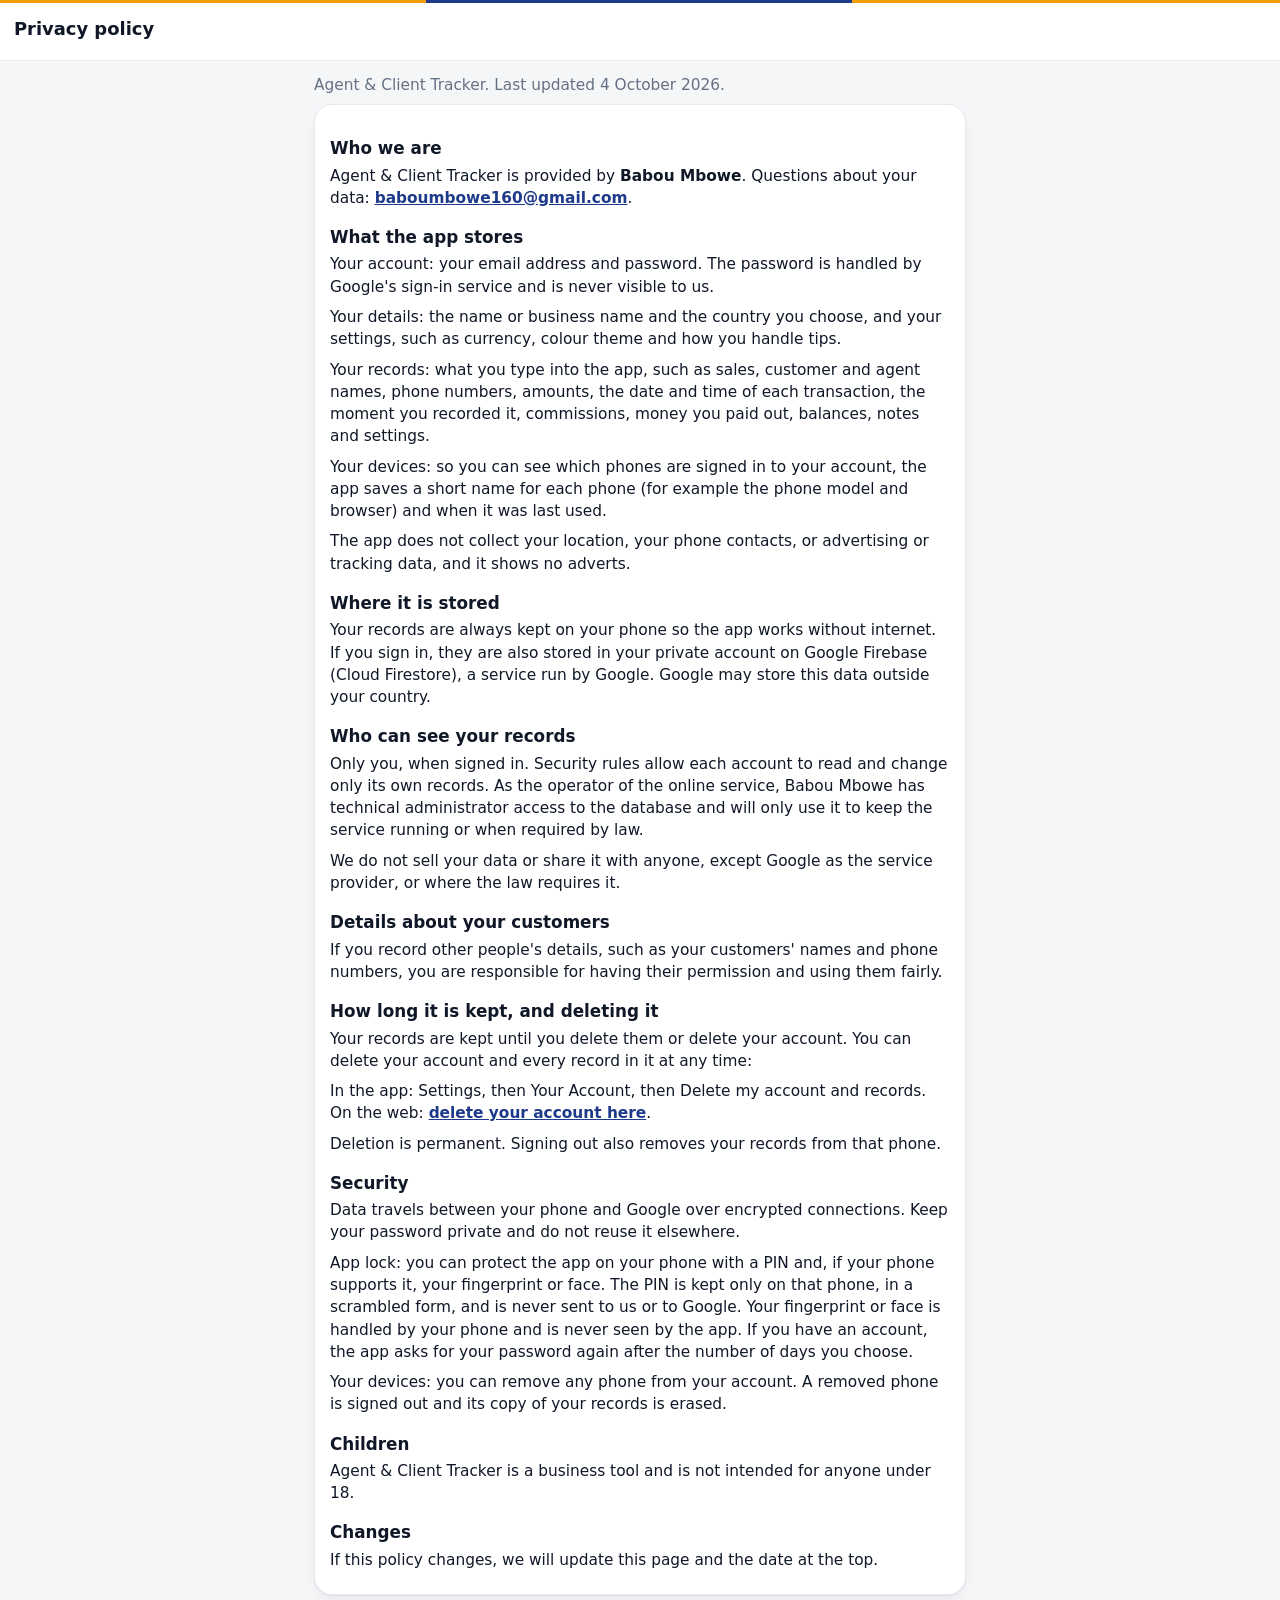
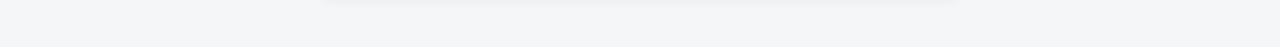
<file: privacy.html>
<!doctype html>
<html lang="en">
<head>
  <meta charset="utf-8">
  <meta name="viewport" content="width=device-width, initial-scale=1, viewport-fit=cover">
  <meta name="theme-color" content="#1E3A8A">
  <title>Privacy policy: Agent &amp; Client Tracker</title>
  <link rel="stylesheet" href="styles.css">
  <!-- A plain-language starting point, not legal advice. Have it checked if you can. -->
</head>
<body style="padding-bottom:40px">
  <header class="topbar"><h1>Privacy policy</h1></header>
  <main class="help">
    <p class="hint">Agent &amp; Client Tracker. Last updated 4 October 2026.</p>
    <div class="card">
      <h3>Who we are</h3>
      <p>Agent &amp; Client Tracker is provided by <b data-fill="owner">the app owner</b>. Questions about your data: <a data-fill="mail" href="#">contact the app owner</a>.</p>

      <h3>What the app stores</h3>
      <p>Your account: your email address and password. The password is handled by Google's sign-in service and is never visible to us.</p>
      <p>Your details: the name or business name and the country you choose, and your settings, such as currency, colour theme and how you handle tips.</p>
      <p>Your records: what you type into the app, such as sales, customer and agent names, phone numbers, amounts, the date and time of each transaction, the moment you recorded it, commissions, money you paid out, balances, notes and settings.</p>
      <p>Your devices: so you can see which phones are signed in to your account, the app saves a short name for each phone (for example the phone model and browser) and when it was last used.</p>
      <p>The app does not collect your location, your phone contacts, or advertising or tracking data, and it shows no adverts.</p>

      <h3>Where it is stored</h3>
      <p>Your records are always kept on your phone so the app works without internet. If you sign in, they are also stored in your private account on Google Firebase (Cloud Firestore), a service run by Google. Google may store this data outside your country.</p>

      <h3>Who can see your records</h3>
      <p>Only you, when signed in. Security rules allow each account to read and change only its own records. As the operator of the online service, <span data-fill="owner">the app owner</span> has technical administrator access to the database and will only use it to keep the service running or when required by law.</p>
      <p>We do not sell your data or share it with anyone, except Google as the service provider, or where the law requires it.</p>

      <h3>Details about your customers</h3>
      <p>If you record other people's details, such as your customers' names and phone numbers, you are responsible for having their permission and using them fairly.</p>

      <h3>How long it is kept, and deleting it</h3>
      <p>Your records are kept until you delete them or delete your account. You can delete your account and every record in it at any time:</p>
      <p>In the app: Settings, then Your Account, then Delete my account and records.<br>
         On the web: <a href="delete-account.html">delete your account here</a>.</p>
      <p>Deletion is permanent. Signing out also removes your records from that phone.</p>

      <h3>Security</h3>
      <p>Data travels between your phone and Google over encrypted connections. Keep your password private and do not reuse it elsewhere.</p>
      <p>App lock: you can protect the app on your phone with a PIN and, if your phone supports it, your fingerprint or face. The PIN is kept only on that phone, in a scrambled form, and is never sent to us or to Google. Your fingerprint or face is handled by your phone and is never seen by the app. If you have an account, the app asks for your password again after the number of days you choose.</p>
      <p>Your devices: you can remove any phone from your account. A removed phone is signed out and its copy of your records is erased.</p>

      <h3>Children</h3>
      <p>Agent &amp; Client Tracker is a business tool and is not intended for anyone under 18.</p>

      <h3>Changes</h3>
      <p>If this policy changes, we will update this page and the date at the top.</p>
    </div>
  </main>
  <script src="config.js"></script>
  <script>
    (function () {
      var c = window.APP_CONFIG || {};
      document.querySelectorAll('[data-fill=owner]').forEach(function (e) { if (c.hasOwner) e.textContent = c.ownerName; });
      document.querySelectorAll('[data-fill=mail]').forEach(function (e) { if (c.hasEmail) { e.textContent = c.supportEmail; e.href = 'mailto:' + c.supportEmail; } });
    })();
  </script>
</body>
</html>
</file>
<file: styles.css>
/* Agent & Client Tracker. Brand colours come from the chosen theme (themes.js). Red always means money to collect, green always money received. */
:root {
  --blue: #1E3A8A;       /* brand colour: top bar, main buttons (set by the theme) */
  --blue-soft: #E3E9FA;
  --s1: #F59E0B; --s3: #F59E0B;  /* top and bottom stripes of the top bar (set by the theme) */
  --red: #C8102E;        /* money to collect, overdue, losses */
  --red-soft: #FCE8EA;
  --green: #1F7A3A;      /* money received, credit, add actions */
  --green-soft: #E3F4E8;
  --ink: #0E1A3D;        /* text */
  --ink-soft: #33406A;
  --muted: #5A6680;
  --paper: #F4F7FB;
  --card: #FFFFFF;
  --line: #DCE3EE;
  /* names the app already uses */
  --owed: var(--red); --owed-bg: var(--red-soft);
  --credit: var(--green); --credit-bg: var(--green-soft);
  --late: #A30D1E; --late-bg: var(--red-soft);
  --neutral-bg: #E9EDF4;
  --kiosk: var(--green);
  --nav-h: 68px;
}
* { box-sizing: border-box; }
html, body { margin: 0; padding: 0; }
body {
  background: var(--paper); color: var(--ink);
  font-family: Roboto, system-ui, -apple-system, "Segoe UI", "Noto Sans", sans-serif;
  font-size: 17px; line-height: 1.45; -webkit-tap-highlight-color: transparent;
  padding-bottom: calc(var(--nav-h) + env(safe-area-inset-bottom, 0px) + 92px);
}
.num, .amount, .big { font-variant-numeric: tabular-nums; }
button, input, select, textarea { font: inherit; color: inherit; }
button { cursor: pointer; }
a { color: var(--blue); font-weight: 700; }
:focus-visible { outline: 3px solid var(--green); outline-offset: 2px; }

/* Top bar: brand colour with two thin stripes from the theme */
.topbar {
  position: sticky; top: 0; z-index: 20; display: flex; align-items: center; gap: 10px;
  min-height: 60px; padding: calc(env(safe-area-inset-top, 0px) + 10px) 14px 14px;
  background: linear-gradient(var(--s1) 0 calc(env(safe-area-inset-top, 0px) + 5px), #fff 0 calc(env(safe-area-inset-top, 0px) + 7px), var(--blue) 0);
  color: #fff;
}
.topbar::after { content: ""; position: absolute; left: 0; right: 0; bottom: 0; height: 7px;
  background: linear-gradient(#fff 0 2px, var(--s3) 2px 7px); }
.topbar h1 { font-size: 1.2rem; font-weight: 700; margin: 0; flex: 1; }
.topbar .back { background: none; border: 0; color: #fff; font-size: 1.9rem; line-height: 1; padding: 2px 12px 6px 2px; }

main { max-width: 680px; margin: 0 auto; padding: 14px 14px 0; }

/* Bottom navigation: larger icons and labels */
.nav {
  position: fixed; left: 0; right: 0; bottom: 0; z-index: 30; display: grid; grid-template-columns: repeat(5, 1fr);
  height: calc(var(--nav-h) + env(safe-area-inset-bottom, 0px)); padding-bottom: env(safe-area-inset-bottom, 0px);
  background: var(--card); border-top: 1px solid var(--line);
}
.nav button { background: none; border: 0; display: flex; flex-direction: column; align-items: center; justify-content: center;
  gap: 3px; font-size: 0.8rem; color: var(--muted); padding: 6px 2px; }
.nav button svg { width: 26px; height: 26px; }
.nav button.on { color: var(--blue); font-weight: 700; }
.nav button.on svg { background: var(--blue-soft); border-radius: 14px; padding: 2px 14px; width: 54px; box-sizing: content-box; height: 24px; }

.fab {
  position: fixed; right: 16px; z-index: 31; bottom: calc(var(--nav-h) + env(safe-area-inset-bottom, 0px) + 16px);
  min-height: 58px; padding: 0 24px 0 18px; border-radius: 29px; border: 0; background: var(--green); color: #fff;
  font-weight: 800; font-size: 1.05rem; display: flex; align-items: center; gap: 8px;
  box-shadow: 0 6px 16px rgba(14, 26, 61, 0.28);
}
.fab span.plus { font-size: 1.8rem; line-height: 1; margin-top: -3px; }

/* Home */
.today-strip { display: flex; justify-content: space-between; align-items: baseline; gap: 10px;
  background: var(--blue); color: #fff; border-radius: 18px; padding: 16px 18px; margin-bottom: 14px; }
.today-strip .big { font-size: 1.9rem; font-weight: 800; }
.today-strip .label { font-size: 0.85rem; opacity: 0.9; }
.quick { display: grid; grid-template-columns: 1fr 1fr; gap: 10px; margin-bottom: 16px; }
.qa { display: flex; align-items: center; gap: 12px; min-height: 76px; padding: 12px 14px; border-radius: 16px;
  border: 2px solid transparent; background: var(--card); text-align: left; font-weight: 800; font-size: 1rem; color: var(--ink); }
.qa .ic { flex: 0 0 44px; height: 44px; border-radius: 12px; display: flex; align-items: center; justify-content: center; }
.qa .ic svg { width: 26px; height: 26px; }
.qa.green .ic { background: var(--green); color: #fff; }
.qa.green { border-color: var(--green-soft); }
.qa.blue .ic { background: var(--blue); color: #fff; }
.qa.blue { border-color: var(--blue-soft); }
.qa.red .ic { background: var(--red); color: #fff; }
.qa.red { border-color: var(--red-soft); }

.figures { display: grid; grid-template-columns: 1fr 1fr; gap: 10px; margin-bottom: 6px; }
.figure { background: var(--card); border: 1px solid var(--line); border-radius: 14px; padding: 13px 14px; }
.figure .label { font-size: 0.85rem; color: var(--muted); }
.figure .big { font-size: 1.55rem; font-weight: 800; margin-top: 2px; word-break: break-word; }
.figure.wide { grid-column: 1 / -1; }
.figure .sub { font-size: 0.8rem; color: var(--muted); }
.c-owed { color: var(--red); }
.c-credit { color: var(--green); }
.c-late { color: var(--late); }
.c-muted { color: var(--muted); }

.card { background: var(--card); border: 1px solid var(--line); border-radius: 14px; padding: 15px; margin-bottom: 12px; }
.section-title { font-size: 1.05rem; font-weight: 800; margin: 20px 2px 8px; }
.hint { color: var(--muted); font-size: 0.9rem; margin: 4px 2px 10px; }
.empty { text-align: center; color: var(--muted); padding: 34px 16px; }
.empty strong { display: block; color: var(--ink); font-size: 1.1rem; margin-bottom: 6px; }
.banner { display: flex; gap: 10px; align-items: center; justify-content: space-between; background: var(--red-soft);
  border: 1px solid #F3B8BF; border-radius: 14px; padding: 11px 13px; margin-bottom: 12px; font-size: 0.92rem; }

/* Lists */
.search { width: 100%; padding: 14px 16px; border: 1px solid var(--line); border-radius: 14px; background: var(--card); margin-bottom: 10px; font-size: 1rem; }
.chips { display: flex; gap: 8px; overflow-x: auto; padding-bottom: 6px; margin-bottom: 6px; scrollbar-width: none; }
.chips button { white-space: nowrap; border: 1px solid var(--line); background: var(--card); border-radius: 20px; padding: 9px 15px; font-size: 0.92rem; color: var(--ink-soft); }
.chips button.on { background: var(--blue); color: #fff; border-color: var(--blue); }
.month-head { position: sticky; top: 74px; z-index: 5; background: var(--paper); display: flex; justify-content: space-between; align-items: baseline;
  padding: 12px 2px 6px; border-bottom: 3px solid var(--blue); margin-bottom: 6px; }
.month-head h2 { font-size: 1.1rem; margin: 0; }
.month-head .meta { font-size: 0.82rem; color: var(--muted); }
.day-head { display: flex; justify-content: space-between; align-items: baseline; font-size: 0.9rem; color: var(--ink-soft); font-weight: 700; padding: 12px 2px 6px; }
.day-head .meta { font-weight: 500; color: var(--muted); }
.row { display: block; width: 100%; text-align: left; background: var(--card); border: 1px solid var(--line); border-radius: 12px; padding: 13px 14px; margin-bottom: 8px; }
.row .top { display: flex; justify-content: space-between; align-items: flex-start; gap: 10px; }
.row .name { font-weight: 800; font-size: 1.02rem; }
.row .detail { font-size: 0.86rem; color: var(--muted); margin-top: 1px; }
.row .bottom { display: flex; justify-content: space-between; align-items: baseline; gap: 10px; margin-top: 7px; font-size: 0.9rem; }
.row .amount { font-weight: 800; font-size: 1.08rem; white-space: nowrap; }
.pill { display: inline-block; font-size: 0.78rem; font-weight: 700; padding: 3px 10px; border-radius: 12px; white-space: nowrap; }
.p-paid { background: var(--neutral-bg); color: var(--ink-soft); }
.p-overpaid { background: var(--green-soft); color: var(--green); }
.p-outstanding { background: var(--red-soft); color: var(--red); }
.p-overdue { background: var(--red); color: #fff; }
.p-bad { background: #3B1016; color: #fff; }
.p-regular { background: var(--green-soft); color: var(--green); }
.p-irregular { background: var(--neutral-bg); color: var(--ink-soft); }
.p-inactive { background: #EEF0F4; color: var(--muted); }
.p-master { background: var(--blue-soft); color: var(--blue); }
.more-btn { width: 100%; padding: 14px; border: 1px dashed var(--line); background: none; border-radius: 12px; color: var(--ink-soft); margin: 6px 0 12px; }

/* Detail pages */
.detail-hero { background: var(--card); border: 1px solid var(--line); border-radius: 16px; padding: 18px; margin-bottom: 12px; }
.detail-hero .who { font-size: 1.3rem; font-weight: 800; }
.detail-hero .sub { color: var(--muted); font-size: 0.92rem; }
.detail-hero .big { font-size: 2.2rem; font-weight: 800; margin: 10px 0 0; }
.stats { display: grid; grid-template-columns: 1fr 1fr; gap: 9px 14px; margin-top: 12px; font-size: 0.92rem; }
.stats div span { display: block; color: var(--muted); font-size: 0.8rem; }
.stats div b { font-variant-numeric: tabular-nums; }
.actions { display: flex; gap: 8px; flex-wrap: wrap; margin: 12px 0; }

/* Buttons: at least 48px tall */
.btn { min-height: 48px; border: 1px solid var(--line); background: var(--card); color: var(--ink); border-radius: 12px; padding: 11px 17px; font-weight: 800; font-size: 0.98rem; }
.btn.primary { background: var(--blue); color: #fff; border-color: var(--blue); }
.btn.kiosk { background: var(--green); border-color: var(--green); color: #fff; }
.btn.danger { color: var(--red); border-color: #F0B7BD; }
.btn.block { width: 100%; }
.btn:disabled { opacity: 0.5; }

/* More: a grid of tiles */
.tiles { display: grid; grid-template-columns: 1fr 1fr; gap: 10px; margin-bottom: 14px; }
.tile { display: flex; flex-direction: column; align-items: flex-start; gap: 8px; min-height: 118px; padding: 14px; text-align: left;
  background: var(--card); border: 1px solid var(--line); border-radius: 16px; }
.tile .ic { width: 44px; height: 44px; border-radius: 12px; display: flex; align-items: center; justify-content: center; }
.tile .ic svg { width: 25px; height: 25px; }
.tile.blue .ic { background: var(--blue-soft); color: var(--blue); }
.tile.green .ic { background: var(--green-soft); color: var(--green); }
.tile.red .ic { background: var(--red-soft); color: var(--red); }
.tile b { font-size: 1rem; line-height: 1.25; }
.tile small { color: var(--muted); font-size: 0.8rem; line-height: 1.3; }
.menu { background: var(--card); border: 1px solid var(--line); border-radius: 14px; overflow: hidden; margin-bottom: 12px; }
.menu button { display: block; width: 100%; text-align: left; border: 0; border-bottom: 1px solid var(--line); background: none; padding: 14px 15px; }
.menu button:last-child { border-bottom: 0; }
.menu b { display: block; }
.menu small { color: var(--muted); font-size: 0.85rem; }

.seg { display: flex; background: var(--neutral-bg); border-radius: 13px; padding: 4px; margin-bottom: 12px; gap: 4px; }
.seg button { flex: 1; min-height: 44px; border: 0; background: none; padding: 8px 6px; border-radius: 10px; font-weight: 800; font-size: 0.92rem; color: var(--ink-soft); }
.seg button.on { background: var(--card); color: var(--blue); box-shadow: 0 1px 3px rgba(14, 26, 61, 0.2); }

/* Sheet (form) */
.sheet-back { position: fixed; inset: 0; background: rgba(10, 18, 50, 0.5); z-index: 50; }
.sheet { position: fixed; left: 0; right: 0; bottom: 0; top: 5vh; z-index: 51; background: var(--paper); border-radius: 20px 20px 0 0;
  display: flex; flex-direction: column; max-width: 680px; margin: 0 auto; animation: up 0.18s ease-out; }
@media (prefers-reduced-motion: reduce) { .sheet { animation: none; } }
@keyframes up { from { transform: translateY(30px); } to { transform: none; } }
.sheet header { display: flex; align-items: center; gap: 8px; padding: 16px 16px 12px; border-bottom: 1px solid var(--line); }
.sheet header h2 { margin: 0; font-size: 1.2rem; flex: 1; }
.sheet header button { border: 0; background: none; font-size: 1rem; color: var(--ink-soft); padding: 8px 6px; font-weight: 700; }
.sheet .body { overflow-y: auto; padding: 14px 16px 22px; flex: 1; -webkit-overflow-scrolling: touch; }
.sheet footer { display: flex; gap: 8px; padding: 10px 16px calc(10px + env(safe-area-inset-bottom, 0px)); border-top: 1px solid var(--line); background: var(--card); }
.sheet footer .btn { flex: 1; min-height: 52px; }

.field { margin-bottom: 13px; }
.field label { display: block; font-size: 0.88rem; font-weight: 700; color: var(--ink-soft); margin-bottom: 5px; }
.field input, .field select, .field textarea { width: 100%; min-height: 50px; padding: 12px 13px; border: 1px solid #C9D2E2; border-radius: 12px; background: var(--card); font-size: 1.05rem; }
.field textarea { min-height: 84px; resize: vertical; }
.field .note { font-size: 0.84rem; color: var(--muted); margin-top: 4px; }
.field.hide { display: none; }
.check { display: flex !important; align-items: center; gap: 12px; min-height: 52px; padding: 10px 14px; background: var(--green-soft);
  border-radius: 12px; font-size: 1rem !important; color: var(--ink) !important; }
.check input { width: 24px; height: 24px; min-height: 0; accent-color: var(--green); }
.two { display: grid; grid-template-columns: 1fr 1fr; gap: 10px; }
.more-fields { border: 1px solid var(--line); border-radius: 14px; background: var(--card); margin: 4px 0 14px; }
.more-fields summary { list-style: none; cursor: pointer; padding: 14px 15px; font-weight: 800; color: var(--blue); display: flex; justify-content: space-between; }
.more-fields summary::-webkit-details-marker { display: none; }
.more-fields summary::after { content: "+"; font-size: 1.3rem; line-height: 1; }
.more-fields[open] summary::after { content: "−"; }
.more-fields[open] summary { border-bottom: 1px solid var(--line); }
.more-fields .inner { padding: 14px 15px 2px; }
.form-error { background: var(--red-soft); color: var(--late); border-radius: 12px; padding: 10px 13px; margin-bottom: 10px; font-size: 0.94rem; }
.form-info { background: var(--blue-soft); border-radius: 12px; padding: 10px 13px; margin-bottom: 12px; font-size: 0.92rem; }
.calc-box { background: var(--neutral-bg); border-radius: 12px; padding: 11px 13px; font-size: 0.94rem; margin-bottom: 12px; }
.calc-box div { display: flex; justify-content: space-between; padding: 2px 0; }
.calc-box b { font-variant-numeric: tabular-nums; }
.field textarea.message { width: 100%; min-height: 360px; padding: 13px; border: 1px solid var(--line); border-radius: 14px; background: var(--card); font-size: 1rem; line-height: 1.5; }

/* Charts */
.chart { background: var(--card); border: 1px solid var(--line); border-radius: 14px; padding: 15px; margin-bottom: 12px; }
.chart h3 { font-size: 1rem; margin: 0 0 2px; }
.chart .legend { display: flex; gap: 14px; font-size: 0.82rem; color: var(--muted); margin: 4px 0 10px; }
.chart .legend i { display: inline-block; width: 10px; height: 10px; border-radius: 2px; margin-right: 5px; vertical-align: -1px; }
.cols { display: flex; align-items: flex-end; gap: 6px; height: 150px; border-bottom: 1px solid var(--line); padding: 0 2px; }
.cols .grp { flex: 1; display: flex; align-items: flex-end; justify-content: center; gap: 3px; height: 100%; }
.cols .bar { width: 42%; max-width: 22px; border-radius: 4px 4px 0 0; min-height: 2px; }
.col-labels { display: flex; gap: 6px; padding: 4px 2px 0; }
.col-labels span { flex: 1; text-align: center; font-size: 0.76rem; color: var(--muted); }
.hbar { display: grid; grid-template-columns: 9.5em 1fr auto; gap: 8px; align-items: center; font-size: 0.88rem; margin: 7px 0; }
.hbar .track { background: var(--neutral-bg); border-radius: 5px; height: 14px; overflow: hidden; }
.hbar .fill { height: 100%; border-radius: 5px; }
.hbar .val { font-weight: 800; font-variant-numeric: tabular-nums; white-space: nowrap; }
.hbar .lab { white-space: nowrap; overflow: hidden; text-overflow: ellipsis; }

.toast { position: fixed; left: 50%; transform: translateX(-50%); bottom: calc(var(--nav-h) + 92px); z-index: 60;
  background: var(--ink); color: #fff; padding: 11px 19px; border-radius: 22px; font-size: 0.95rem; max-width: 90vw; }
.kv { display: flex; justify-content: space-between; gap: 10px; padding: 8px 0; border-bottom: 1px solid var(--line); font-size: 0.94rem; }
.kv:last-child { border-bottom: 0; }
.kv b { font-variant-numeric: tabular-nums; text-align: right; }
.help h3 { font-size: 1.05rem; margin: 16px 0 4px; }
.help p { margin: 0 0 8px; font-size: 0.96rem; }
.bracket-row { display: grid; grid-template-columns: 1fr 1fr 1fr auto; gap: 6px; margin-bottom: 6px; }
.bracket-row input { width: 100%; min-height: 48px; padding: 9px; border: 1px solid var(--line); border-radius: 10px; }

.sync-badge { border: 0; border-radius: 14px; padding: 5px 11px; font-size: 0.78rem; font-weight: 800; white-space: nowrap; background: rgba(255,255,255,0.18); color: #fff; }
.sync-badge.t-credit { background: #E6F1E2; color: var(--green); }
.sync-badge.t-owed { background: #FFFFFF; color: var(--red); }
.sync-badge.t-late { background: var(--red); color: #fff; }

/* Welcome and sign-in screen */
.gate { max-width: 480px; margin: 0 auto; padding: calc(env(safe-area-inset-top, 0px) + 28px) 16px 40px; }
.gate-brand { text-align: center; margin-bottom: 18px; }
.gate-brand img { border-radius: 22px; }
.gate-brand h1 { font-size: 1.6rem; margin: 12px 0 6px; }
.gate-brand p { color: var(--muted); margin: 0; font-size: 0.98rem; }
.flagline { height: 12px; border-radius: 6px; margin: 14px auto 0; max-width: 140px;
  background: linear-gradient(var(--red) 0 3px, #fff 3px 4px, var(--blue) 4px 8px, #fff 8px 9px, var(--green) 9px 12px); }

/* Date must be chosen: Today, Yesterday or Other date */
.datechips { display: grid; grid-template-columns: repeat(3, 1fr); gap: 8px; }
.dchip { min-height: 60px; border: 2px solid var(--line); background: var(--card); border-radius: 12px; display: flex; flex-direction: column;
  align-items: flex-start; justify-content: center; padding: 8px 10px; text-align: left; }
.dchip b { font-size: 0.95rem; }
.dchip small { color: var(--muted); font-size: 0.78rem; }
.dchip.on { border-color: var(--blue); background: var(--blue-soft); }
.dchip.on b { color: var(--blue); }
.datefield input[type=date] { margin-top: 8px; }
.datefield input.hide-date { display: none; }
.datenote { color: var(--red); font-weight: 700; }

/* Phone network shown under phone boxes */
.netline { display: flex; flex-wrap: wrap; gap: 6px; align-items: center; margin-top: 7px; }
.netline:empty { display: none; }
.netpill { background: var(--blue); color: #fff; border-radius: 10px; padding: 3px 10px; font-size: 0.82rem; font-weight: 800; }
.netq { color: var(--muted); font-size: 0.8rem; margin-left: 2px; }
.netbtn { border: 1px solid var(--line); background: var(--card); border-radius: 10px; padding: 4px 10px; font-size: 0.8rem; color: var(--ink-soft); min-height: 32px; }

/* Several sales at once */
.batch-row { background: var(--card); border: 1px solid var(--line); border-radius: 14px; padding: 12px 13px 14px; margin-bottom: 12px; }
.batch-head { display: flex; justify-content: space-between; align-items: center; margin-bottom: 8px; }
.linkbtn { border: 0; background: none; color: var(--red); font-weight: 700; padding: 6px; min-height: 40px; }
#batch-top { background: var(--blue-soft); border-radius: 14px; padding: 12px 12px 2px; margin-bottom: 14px; }

/* Risk */
.risk-card { border-left: 5px solid var(--red); }
.alert { display: flex; gap: 10px; align-items: flex-start; padding: 9px 0; border-bottom: 1px solid var(--line); font-size: 0.95rem; }
.alert:last-of-type { border-bottom: 0; }
.alert i { flex: 0 0 10px; height: 10px; border-radius: 5px; margin-top: 7px; background: var(--red); }
.alert.medium i { background: #D98E04; }
.reasons { margin: 8px 0 0; padding-left: 20px; color: var(--ink-soft); font-size: 0.9rem; }
.reasons li { margin-bottom: 3px; }

/* ===== Version 9 ===== */
.hide { display: none !important; }
.topbar .eye { background: rgba(255,255,255,0.16); border: 0; color: #fff; width: 38px; height: 38px; border-radius: 19px; display: flex; align-items: center; justify-content: center; padding: 0; }
.topbar .eye svg { width: 21px; height: 21px; }
.hide-amounts .figure .big, .hide-amounts .hero .big, .hide-amounts .row .amount, .hide-amounts .row .bottom span, .hide-amounts .kv b, .hide-amounts .calc-box b,
.hide-amounts .hbar .val, .hide-amounts .detail-hero .big, .hide-amounts .month-head .meta, .hide-amounts .day-head .meta, .hide-amounts .figure .sub { filter: blur(9px); user-select: none; }

/* Home */
.hero { background: radial-gradient(120% 150% at 100% 0%, rgba(255,255,255,0.2), transparent 55%), var(--blue); color: #fff; border-radius: 20px; padding: 18px 18px 16px; margin-bottom: 14px; box-shadow: 0 6px 16px rgba(14,26,61,0.16); }
.hero .hello { font-size: 1.1rem; }
.hero .hello b { font-size: 1.3rem; }
.hero .hdate { font-size: 0.86rem; opacity: 0.85; margin: 2px 0 14px; }
.hero-nums { display: grid; grid-template-columns: 1fr auto; gap: 12px; align-items: end; }
.hero-nums .label { font-size: 0.82rem; opacity: 0.9; }
.hero-nums .big { font-size: 2rem; font-weight: 800; line-height: 1.15; }
.quick { grid-template-columns: 1fr 1fr; }
.banner.stack { display: block; }

/* Settings */
.profile-card { display: flex; align-items: center; gap: 14px; background: var(--card); border: 1px solid var(--line); border-radius: 18px; padding: 14px; margin-bottom: 6px; }
.avatar { flex: 0 0 52px; height: 52px; border-radius: 26px; background: var(--blue); color: #fff; font-size: 1.5rem; font-weight: 800; display: flex; align-items: center; justify-content: center; }
.pc-tx { flex: 1; min-width: 0; }
.pc-tx b { display: block; font-size: 1.1rem; overflow-wrap: anywhere; }
.pc-tx small { color: var(--muted); font-size: 0.84rem; overflow-wrap: anywhere; }
.slist { background: var(--card); border: 1px solid var(--line); border-radius: 16px; overflow: hidden; }
.srow { display: flex; align-items: center; gap: 12px; width: 100%; text-align: left; background: none; border: 0; border-bottom: 1px solid var(--line); padding: 13px 14px; min-height: 64px; }
.srow:last-child { border-bottom: 0; }
.srow .ic { flex: 0 0 42px; height: 42px; border-radius: 12px; display: flex; align-items: center; justify-content: center; }
.srow .ic svg { width: 23px; height: 23px; }
.srow .ic.blue { background: var(--blue-soft); color: var(--blue); }
.srow .ic.green { background: var(--green-soft); color: var(--green); }
.srow .ic.red { background: var(--red-soft); color: var(--red); }
.srow .tx { flex: 1; min-width: 0; }
.srow .tx b { display: block; font-size: 1rem; }
.srow .tx small { color: var(--muted); font-size: 0.82rem; line-height: 1.3; display: block; }
.chev { color: var(--muted); font-size: 1.6rem; line-height: 1; }
.themes { display: grid; grid-template-columns: repeat(2, 1fr); gap: 10px; margin-bottom: 8px; }
.theme { display: flex; align-items: center; gap: 10px; background: var(--card); border: 2px solid var(--line); border-radius: 14px; padding: 10px; min-height: 56px; text-align: left; }
.theme.on { border-color: var(--blue); background: var(--blue-soft); }
.theme .sw { flex: 0 0 34px; height: 34px; border-radius: 9px; border: 1px solid rgba(0,0,0,0.12); }
.opt { display: flex; gap: 12px; align-items: flex-start; width: 100%; text-align: left; background: var(--card); border: 2px solid var(--line); border-radius: 14px; padding: 13px; margin-bottom: 8px; }
.opt.on { border-color: var(--blue); background: var(--blue-soft); }
.opt .radio { flex: 0 0 22px; height: 22px; border: 2px solid var(--muted); border-radius: 11px; margin-top: 2px; }
.opt.on .radio { border-color: var(--blue); background: radial-gradient(var(--blue) 0 45%, transparent 50%); }
.opt .tx b { display: block; }
.opt .tx small { color: var(--ink-soft); font-size: 0.86rem; line-height: 1.35; display: block; margin-top: 2px; }

/* Welcome, sign-in and lock screens: bright and friendly */
.gate.bright { background: radial-gradient(90% 40% at 50% 0%, var(--blue-soft), transparent 70%); min-height: 100vh; }
.gate-brand img { box-shadow: 0 8px 22px rgba(14,26,61,0.18); }
.feat { list-style: none; margin: 0 0 16px; padding: 0; display: grid; gap: 8px; }
.feat li { display: flex; align-items: center; gap: 12px; background: var(--card); border: 1px solid var(--line); border-radius: 14px; padding: 10px 12px; font-size: 0.95rem; }
.feat .ic { flex: 0 0 36px; height: 36px; border-radius: 10px; background: var(--blue-soft); color: var(--blue); display: flex; align-items: center; justify-content: center; }
.feat .ic svg { width: 21px; height: 21px; }
.bigic { display: inline-flex; width: 76px; height: 76px; border-radius: 38px; background: var(--blue-soft); color: var(--blue); align-items: center; justify-content: center; }
.bigic svg { width: 40px; height: 40px; }
.lockscreen { text-align: center; }
.pin-dots { display: flex; justify-content: center; gap: 14px; margin: 6px 0 20px; }
.pin-dots i { width: 16px; height: 16px; border-radius: 8px; border: 2px solid var(--blue); }
.pin-dots i.on { background: var(--blue); }
.pad { display: grid; grid-template-columns: repeat(3, 76px); gap: 14px; justify-content: center; margin: 0 auto 14px; }
.pk { height: 76px; border-radius: 38px; border: 0; background: var(--card); box-shadow: 0 1px 4px rgba(14,26,61,0.2); font-size: 1.7rem; font-weight: 700; color: var(--ink); display: flex; align-items: center; justify-content: center; }
.pk:active { background: var(--blue-soft); }
.pk svg { width: 30px; height: 30px; color: var(--blue); }
#privacy-cover { position: fixed; inset: 0; z-index: 9999; background: var(--blue); color: #fff; display: flex; align-items: center; justify-content: center; text-align: center; font-weight: 700; }
#privacy-cover img { border-radius: 18px; margin-bottom: 10px; }

/* Forms: phone number, payment status, "other" box */
.telrow { display: grid; grid-template-columns: 42% 1fr; gap: 8px; }
.ccsel { min-width: 0; text-overflow: ellipsis; }
.field select.ccsel, .batch-row select.ccsel { min-height: 50px; padding: 12px 8px; border: 1px solid #C9D2E2; border-radius: 12px; background: var(--card); font-size: 0.95rem; width: 100%; }
.neterr { color: var(--red); font-size: 0.84rem; font-weight: 700; line-height: 1.3; }
.netpill.alt { background: var(--ink-soft); }
.otherbox { margin-top: 8px; width: 100%; min-height: 50px; padding: 12px 13px; border: 2px solid var(--blue); border-radius: 12px; background: var(--card); }
.paychips { display: grid; grid-template-columns: repeat(3, 1fr); gap: 8px; }
.pchip { min-height: 66px; border: 2px solid var(--line); background: var(--card); border-radius: 12px; display: flex; flex-direction: column; align-items: flex-start; justify-content: center; padding: 8px 10px; text-align: left; }
.pchip b { font-size: 0.92rem; }
.pchip small { color: var(--muted); font-size: 0.76rem; }
.pchip.full.on { border-color: var(--green); background: var(--green-soft); }
.pchip.part.on { border-color: #B7791F; background: #FFF4DB; }
.pchip.credit.on { border-color: var(--red); background: var(--red-soft); }
.batch-row .field input, .batch-row .field select { width: 100%; min-height: 50px; padding: 12px 13px; border: 1px solid #C9D2E2; border-radius: 12px; background: var(--card); font-size: 1.05rem; }
.batch-row .telrow select { font-size: 0.95rem; padding: 12px 8px; }
.alert-new { border-left: 5px solid var(--red); }

/* Language picker on the welcome screens */
.langpick { display: flex; justify-content: flex-end; align-items: center; gap: 6px; margin-bottom: 4px; }
.langpick select { border: 1px solid var(--line); background: var(--card); border-radius: 18px; padding: 7px 12px; font-size: 0.9rem; min-height: 38px; }

/* Long words in any language: columns may shrink, words may wrap, nothing spills off the screen */
.quick, .figures, .tiles, .two, .themes { grid-template-columns: repeat(2, minmax(0, 1fr)); }
.paychips, .datechips { grid-template-columns: repeat(3, minmax(0, 1fr)); }
.qa span, .tile b, .tile small, .figure .label, .figure .big, .figure .sub, .pchip b, .pchip small, .dchip b, .dchip small, .srow .tx b, .srow .tx small, .row .name, .row .detail { overflow-wrap: anywhere; hyphens: auto; }
.qa { min-width: 0; }
.qa span, .tile b, .pchip b, .dchip b, .srow .tx b, .figure .label { overflow-wrap: break-word; hyphens: manual; }
@media (max-width: 420px) {
  .qa { flex-direction: column; align-items: flex-start; gap: 8px; min-height: 96px; padding: 12px; }
  .qa .ic { flex: 0 0 auto; width: 40px; height: 40px; }
}

/* ===== Version 11: calm design. White surfaces, one accent colour, red and green only for money. ===== */
:root { --paper: #F5F6F8; --card: #FFFFFF; --ink: #101828; --ink-soft: #344054; --muted: #667085; --line: #EAECF0;
  --red: #D92D20; --red-soft: #FEF3F2; --green: #067647; --green-soft: #ECFDF3; --late: #B42318; --neutral-bg: #F2F4F7; --shadow: 0 1px 2px rgba(16, 24, 40, 0.06), 0 1px 3px rgba(16, 24, 40, 0.04); }
body { background: var(--paper); }
.topbar { background: #FFFFFF !important; color: var(--ink); box-shadow: 0 1px 0 var(--line); padding-top: calc(env(safe-area-inset-top, 0px) + 12px); }
.topbar::after { display: none; }
.topbar::before { content: ""; position: absolute; left: 0; right: 0; top: 0; height: 3px; background: linear-gradient(90deg, var(--s1) 0 33.3%, var(--blue) 33.3% 66.6%, var(--s3) 66.6%); }
[data-theme=classic] .topbar::before { display: none; }
.topbar h1 { color: var(--ink); font-size: 1.12rem; font-weight: 800; }
.topbar .back { color: var(--ink); }
.topbar .eye { background: var(--paper); color: var(--ink-soft); }
.sync-badge { background: var(--neutral-bg); color: var(--ink-soft); }
.sync-badge.t-credit { background: var(--green-soft); color: var(--green); }
.sync-badge.t-owed { background: var(--red-soft); color: var(--red); }
.sync-badge.t-late { background: var(--red); color: #fff; }
.card, .figure, .row, .tile, .detail-hero, .chart, .menu, .slist, .profile-card, .opt, .theme, .batch-row, .more-fields { border: 1px solid var(--line); box-shadow: var(--shadow); }
.btn.kiosk, .fab { background: var(--blue); border-color: var(--blue); }
.tile .ic, .tile.green .ic, .tile.red .ic, .tile.blue .ic, .srow .ic.blue, .srow .ic.green, .srow .ic.red { background: var(--blue-soft); color: var(--blue); }
.nav { box-shadow: 0 -1px 0 var(--line); border-top: 0; }
.banner { background: #FFFAEB; border: 1px solid #FEDF89; }
.section-title { color: var(--ink); }
.hint { color: var(--muted); }
.month-head { border-bottom-color: var(--line); }

/* Home */
.hero { background: var(--card); color: var(--ink); border: 1px solid var(--line); box-shadow: var(--shadow); padding: 16px 18px; }
.hero .hello { font-size: 1rem; color: var(--ink-soft); }
.hero .hello b { color: var(--ink); font-size: 1.2rem; }
.hero .hdate { color: var(--muted); opacity: 1; margin-bottom: 12px; }
.hero-nums .label { color: var(--muted); opacity: 1; }
.hero-nums .big { color: var(--ink); }
.btn-new { width: 100%; min-height: 58px; border: 0; border-radius: 16px; background: var(--blue); color: #fff; font-size: 1.12rem; font-weight: 800;
  display: flex; align-items: center; justify-content: center; gap: 10px; margin: 0 0 14px; box-shadow: 0 4px 12px rgba(16, 24, 40, 0.14); }
.btn-new .plus { font-size: 1.7rem; line-height: 1; margin-top: -3px; }
.shortcuts { display: grid; grid-template-columns: repeat(5, minmax(0, 1fr)); gap: 6px; margin-bottom: 16px; }
.sc { background: none; border: 0; padding: 2px 0; display: flex; flex-direction: column; align-items: center; gap: 6px; color: var(--ink-soft); font-size: 0.78rem; font-weight: 600; text-align: center; line-height: 1.2; }
.sc .ic { width: 52px; height: 52px; border-radius: 16px; background: var(--card); border: 1px solid var(--line); box-shadow: var(--shadow); color: var(--blue); display: flex; align-items: center; justify-content: center; }
.sc .ic svg { width: 24px; height: 24px; }
.owed { display: grid; grid-template-columns: repeat(2, minmax(0, 1fr)); background: var(--card); border: 1px solid var(--line); box-shadow: var(--shadow); border-radius: 16px; overflow: hidden; margin-bottom: 12px; }
.owed button { background: none; border: 0; text-align: left; padding: 14px 16px; display: flex; flex-direction: column; gap: 2px; min-width: 0; }
.owed button + button { border-left: 1px solid var(--line); }
.owed .lab { color: var(--muted); font-size: 0.85rem; }
.owed b { font-size: 1.35rem; font-weight: 800; color: var(--ink); overflow-wrap: anywhere; }
.owed b.c-owed { color: var(--red); }
.owed small { color: var(--muted); font-size: 0.78rem; }
.chipline { display: flex; flex-wrap: wrap; gap: 8px; margin-bottom: 12px; }
.chipa { display: inline-flex; align-items: center; gap: 6px; border: 1px solid var(--line); background: var(--card); color: var(--ink-soft); border-radius: 20px; padding: 7px 12px; font-size: 0.86rem; font-weight: 700; }
.chipa svg { width: 16px; height: 16px; }
.chipa.warn { border-color: #FECDCA; background: var(--red-soft); color: var(--late); }
.sec-head { display: flex; justify-content: space-between; align-items: baseline; margin: 16px 2px 8px; }
.sec-head b { font-size: 1.02rem; }
.sec-head button { background: none; border: 0; color: var(--blue); font-weight: 700; font-size: 0.92rem; padding: 4px; }
.toolgrid { display: grid; grid-template-columns: repeat(4, minmax(0, 1fr)); gap: 14px 4px; background: var(--card); border: 1px solid var(--line); box-shadow: var(--shadow); border-radius: 16px; padding: 16px 6px; margin-bottom: 8px; }
.tool { background: none; border: 0; padding: 0 2px; display: flex; flex-direction: column; align-items: center; gap: 6px; color: var(--ink-soft); font-size: 0.76rem; font-weight: 600; text-align: center; line-height: 1.2; min-width: 0; overflow-wrap: break-word; }
.tool .ic { position: relative; width: 46px; height: 46px; border-radius: 14px; background: var(--blue-soft); color: var(--blue); display: flex; align-items: center; justify-content: center; }
.tool .ic svg { width: 23px; height: 23px; }
.tool .dot { position: absolute; top: -4px; right: -4px; min-width: 18px; height: 18px; padding: 0 4px; border-radius: 9px; background: var(--red); color: #fff; font-size: 0.7rem; font-style: normal; font-weight: 800; display: flex; align-items: center; justify-content: center; }
.install { display: flex; align-items: center; gap: 12px; background: var(--card); border: 1px solid var(--line); box-shadow: var(--shadow); border-radius: 16px; padding: 12px; margin-bottom: 12px; }
.install img { border-radius: 12px; flex: 0 0 44px; }
.install .tx { flex: 1; min-width: 0; }
.install .tx b { display: block; }
.install .tx small { color: var(--muted); font-size: 0.82rem; }
.install .btn { min-height: 40px; padding: 8px 14px; }
.install .x { background: none; border: 0; color: var(--muted); font-size: 1.4rem; padding: 4px 6px; }
.install-btn { display: flex; align-items: center; justify-content: center; gap: 8px; margin: 12px auto 4px; max-width: 320px; background: var(--card); color: var(--blue); border-color: var(--blue); }
.install-btn svg { width: 20px; height: 20px; }
@media (max-width: 360px) { .shortcuts { gap: 2px; } .sc .ic { width: 46px; height: 46px; } .sc { font-size: 0.72rem; } }

/* ===== Version 12: richer look. Two-tone icons, deep-blue home card, avatars. One colour family. ===== */
:root { --blue-deep: color-mix(in srgb, var(--blue) 72%, #0B1630); --radius: 18px; --shadow: 0 1px 2px rgba(16,24,40,.05), 0 6px 16px -6px rgba(16,24,40,.10); }
svg .f { fill: currentColor; fill-opacity: .16; stroke: none; }
.nav button.on svg .f { fill-opacity: .3; }
.card, .figure, .row, .tile, .detail-hero, .chart, .menu, .slist, .profile-card, .opt, .theme, .batch-row, .more-fields, .owed, .toolgrid, .install { border-radius: var(--radius); border-color: #E7EAF0; box-shadow: var(--shadow); }
/* hero */
.hero { position: relative; overflow: hidden; border: 0; border-radius: 22px; padding: 18px 18px 16px; margin-bottom: 16px; color: #fff;
  background: linear-gradient(155deg, var(--blue) 0%, var(--blue-deep) 100%); box-shadow: 0 10px 24px -10px color-mix(in srgb, var(--blue) 70%, #000); }
.hero::before, .hero::after { content: ""; position: absolute; border-radius: 50%; border: 1.5px solid rgba(255,255,255,.12); pointer-events: none; }
.hero::before { width: 190px; height: 190px; right: -60px; top: -70px; }
.hero::after { width: 120px; height: 120px; right: 10px; top: -20px; }
.hero > * { position: relative; z-index: 1; }
.hero-top { display: flex; justify-content: space-between; align-items: flex-start; gap: 10px; margin-bottom: 16px; }
.hero .hello { color: rgba(255,255,255,.85); font-size: .98rem; }
.hero .hello b { color: #fff; font-size: 1.2rem; font-weight: 800; }
.hero .hdate { color: rgba(255,255,255,.7); font-size: .84rem; margin: 0; }
.hero-count { background: rgba(255,255,255,.16); color: #fff; border-radius: 20px; padding: 5px 11px; font-size: .78rem; white-space: nowrap; }
.hero-count b { font-weight: 800; }
.hero .label { color: rgba(255,255,255,.78); font-size: .84rem; }
.hero .big { color: #fff; font-size: 2.3rem; font-weight: 800; letter-spacing: -.02em; line-height: 1.12; margin-bottom: 14px; overflow-wrap: anywhere; }
.hero .btn-new { margin: 0; width: 100%; min-height: 52px; background: #fff; color: var(--blue); border-radius: 14px; box-shadow: 0 4px 12px rgba(0,0,0,.18); font-size: 1.05rem; }
.hero .btn-new .plus { width: 26px; height: 26px; border-radius: 50%; background: var(--blue); color: #fff; font-size: 1.3rem; display: inline-flex; align-items: center; justify-content: center; margin: 0; line-height: 1; padding-bottom: 2px; }
/* shortcuts and tools: soft tinted tiles */
.sc .ic { width: 54px; height: 54px; border-radius: 18px; border: 0; background: var(--blue-soft); box-shadow: none; }
.sc .ic svg { width: 26px; height: 26px; }
.tool .ic { width: 48px; height: 48px; border-radius: 16px; }
.tool .ic svg { width: 25px; height: 25px; }
.srow .ic, .tile .ic { border-radius: 14px; }
.owed b { letter-spacing: -.01em; }
/* rows with avatar */
.row.has-av { display: grid; grid-template-columns: 42px minmax(0, 1fr); column-gap: 12px; align-items: start; padding: 12px 14px; }
.row.has-av > :not(.av) { grid-column: 2; min-width: 0; }
.row .av { grid-row: 1 / span 3; width: 42px; height: 42px; border-radius: 50%; background: var(--blue-soft); color: var(--blue); font-weight: 800; font-size: .88rem; display: flex; align-items: center; justify-content: center; letter-spacing: .02em; }
.row .av.ico { border-radius: 14px; }
.row .av svg { width: 22px; height: 22px; }
.row .name { font-size: 1rem; }
.pill { font-weight: 700; }
/* nav */
.nav { background: rgba(255,255,255,.96); backdrop-filter: blur(8px); box-shadow: 0 -1px 0 var(--line), 0 -8px 20px -12px rgba(16,24,40,.12); }
.nav button svg { width: 25px; height: 25px; }
.nav button.on svg { border-radius: 16px; padding: 3px 16px; width: 56px; height: 25px; }
.fab { box-shadow: 0 8px 18px -6px color-mix(in srgb, var(--blue) 70%, #000); border-radius: 28px; }
.detail-hero { border-radius: 20px; }
.sec-head b { font-size: 1.05rem; letter-spacing: -.01em; }

/* ===== Version 12: Colour-coded icon tiles ===== */
/* Colour palette for icon tiles - one soft family each */
.sc .ic.c-blue,  .tool .ic.c-blue  { background: #EEF2FF; color: #3B56D9; }
.sc .ic.c-green, .tool .ic.c-green { background: #ECFDF5; color: #059669; }
.sc .ic.c-purple,.tool .ic.c-purple{ background: #F5F3FF; color: #7C3AED; }
.sc .ic.c-orange,.tool .ic.c-orange{ background: #FFF7ED; color: #C2610C; }
.sc .ic.c-teal,  .tool .ic.c-teal  { background: #F0FDFA; color: #0D9488; }

/* Remove old override - all tools keep their colour not just blue */
.tile .ic, .tile.green .ic, .tile.red .ic, .tile.blue .ic,
.srow .ic.blue, .srow .ic.green, .srow .ic.red,
.tool .ic { background: unset; color: unset; }

/* tool grid dividers between rows */
.toolgrid { gap: 18px 4px; }
.tool span:last-child { font-size: 0.74rem; }

/* Navigation: slim pill + colour for active */
.nav button.on { color: var(--blue); }
.nav button.on .ic-wrap { background: var(--blue-soft); border-radius: 16px; padding: 2px 14px; }
.nav button { font-size: 0.7rem; }

/* Shortcut text */
.sc { font-size: 0.75rem; color: var(--ink-soft); font-weight: 600; }

/* Owed card: left = red tint, right = neutral */
.owed > button:first-child { background: #FFF8F8; }
.owed b.c-owed { font-size: 1.4rem; }

/* Better row bottom area */
.row .bottom { margin-top: 6px; }

/* Pill size */
.pill { font-size: 0.76rem; padding: 3px 9px; border-radius: 10px; }

/* Badge on tool icon */
.tool .dot { background: #DC2626; font-size: 0.65rem; min-width: 16px; height: 16px; }

/* Slight improvement to sec-head */
.sec-head { margin: 18px 2px 10px; }

/* srow colour overrides for new palette */
.srow .ic.purple { background: #F5F3FF; color: #7C3AED; }
.srow .ic.teal   { background: #F0FDFA; color: #0D9488; }
.srow .ic.orange { background: #FFF7ED; color: #C2610C; }
/* override v11 reset for srow */
.srow .ic.blue   { background: #EEF2FF !important; color: #3B56D9 !important; }
.srow .ic.red    { background: var(--red-soft); color: var(--red); }
/* revert the .tool .ic unset from above - give it proper base */
.tool .ic { background: #EEF2FF; color: #3B56D9; }

/* ===== Version 13: clearer icons, coloured bottom bar, provider badges and picker ===== */
:root { --c-blue: #3B56D9; --c-blue-bg: #E8EDFF; --c-green: #059669; --c-green-bg: #E3F8EF; --c-purple: #7C3AED; --c-purple-bg: #F1EBFF;
  --c-orange: #D9620B; --c-orange-bg: #FFF0E2; --c-teal: #0D9488; --c-teal-bg: #E0F7F4; --c-rose: #E11D48; --c-rose-bg: #FFE9EE; }
svg .f { fill-opacity: .22; }

/* Icon tiles: stronger tint, a soft inner edge, larger icons */
.sc .ic, .tool .ic, .srow .ic { box-shadow: inset 0 0 0 1px rgba(16,24,40,.05); }
.sc .ic svg { width: 28px; height: 28px; }
.tool .ic { width: 52px; height: 52px; border-radius: 17px; }
.tool .ic svg { width: 27px; height: 27px; }
.srow .ic svg { width: 24px; height: 24px; }
.sc .ic.c-blue, .tool .ic.c-blue, .srow .ic.blue { background: var(--c-blue-bg) !important; color: var(--c-blue) !important; }
.sc .ic.c-green, .tool .ic.c-green { background: var(--c-green-bg); color: var(--c-green); }
.sc .ic.c-purple, .tool .ic.c-purple, .srow .ic.purple { background: var(--c-purple-bg); color: var(--c-purple); }
.sc .ic.c-orange, .tool .ic.c-orange, .srow .ic.orange { background: var(--c-orange-bg); color: var(--c-orange); }
.sc .ic.c-teal, .tool .ic.c-teal, .srow .ic.teal { background: var(--c-teal-bg); color: var(--c-teal); }
.srow .ic.red { background: var(--c-rose-bg); color: var(--c-rose); }
.sc, .tool { color: var(--ink); }
.tool span:last-child { font-size: .76rem; font-weight: 600; }
.toolgrid { margin-bottom: 4px; }

/* Bottom bar: every tab keeps its own colour; the open tab gets a tinted pill */
.nav button { color: var(--muted); font-weight: 600; gap: 3px; }
.nav button svg, .nav button.on svg { width: 26px; height: 26px; padding: 0; background: none; box-sizing: border-box; }
.nav .ni { display: flex; align-items: center; justify-content: center; width: 58px; height: 32px; border-radius: 16px; transition: background-color .2s; }
.nav .n-home .ni { color: var(--c-blue); } .nav .n-home.on .ni { background: var(--c-blue-bg); } .nav .n-home.on { color: var(--c-blue); }
.nav .n-customers .ni { color: var(--c-teal); } .nav .n-customers.on .ni { background: var(--c-teal-bg); } .nav .n-customers.on { color: var(--c-teal); }
.nav .n-agents .ni { color: var(--c-purple); } .nav .n-agents.on .ni { background: var(--c-purple-bg); } .nav .n-agents.on { color: var(--c-purple); }
.nav .n-history .ni { color: var(--c-orange); } .nav .n-history.on .ni { background: var(--c-orange-bg); } .nav .n-history.on { color: var(--c-orange); }
.nav .n-settings .ni { color: #475467; } .nav .n-settings.on .ni { background: #EEF0F4; } .nav .n-settings.on { color: #1D2939; }
.nav button.on { font-weight: 800; }
.nav button.on svg .f { fill-opacity: .35; }
@media (prefers-reduced-motion: reduce) { .nav .ni { transition: none; } }

/* Provider badges: short code in the colour of its group */
.pbadge { flex: 0 0 auto; width: 38px; height: 38px; border-radius: 50%; display: inline-flex; align-items: center; justify-content: center;
  color: #fff; font-weight: 800; font-size: .74rem; letter-spacing: .02em; box-shadow: inset 0 -2px 0 rgba(0,0,0,.12); }
.pbadge svg { width: 21px; height: 21px; }
.pbadge.g-wallet { background: linear-gradient(150deg, #14B8A6, #0F766E); }
.pbadge.g-bank { background: linear-gradient(150deg, #4F6BEA, #2741B8); }
.pbadge.g-mfi { background: linear-gradient(150deg, #8B5CF6, #6D28D9); }
.pbadge.g-way { background: linear-gradient(150deg, #10B981, #047857); }
.pbadge.g-own { background: linear-gradient(150deg, #98A2B3, #667085); }
.pbadge.g-none { background: #EEF0F4; color: #667085; box-shadow: none; }
.pbadge.lg { width: 48px; height: 48px; font-size: .86rem; }
.pbadge.lg svg { width: 25px; height: 25px; }

/* The button that replaces the dropdown */
select.picked { display: none; }
.pickbtn { width: 100%; display: flex; align-items: center; gap: 12px; min-height: 56px; padding: 8px 12px; border: 1.5px solid var(--line); border-radius: 14px;
  background: var(--card); text-align: left; font: inherit; color: var(--ink); }
.pickbtn:focus-visible { outline: 3px solid var(--blue-soft); border-color: var(--blue); }
.pickbtn .pt { flex: 1; min-width: 0; font-weight: 700; overflow: hidden; text-overflow: ellipsis; white-space: nowrap; }
.pickbtn .pt.ph { color: var(--muted); font-weight: 500; }
.pickbtn .chev { color: var(--muted); font-size: 1.4rem; line-height: 1; }

/* The picker sheet */
#pickerwrap { position: fixed; inset: 0; z-index: 400; display: flex; flex-direction: column; justify-content: flex-end; }
.picker-back { position: absolute; inset: 0; background: rgba(16,24,40,.45); }
.picker { position: relative; background: var(--paper); border-radius: 22px 22px 0 0; max-height: 88vh; display: flex; flex-direction: column;
  padding-bottom: env(safe-area-inset-bottom, 0px); animation: pickup .22s ease-out; }
@keyframes pickup { from { transform: translateY(24px); opacity: .6; } to { transform: none; opacity: 1; } }
@media (prefers-reduced-motion: reduce) { .picker { animation: none; } }
.picker header { display: flex; align-items: center; justify-content: space-between; padding: 16px 18px 8px; }
.picker header h2 { margin: 0; font-size: 1.12rem; }
.picker .pclose { background: none; border: 0; color: var(--blue); font-weight: 700; font-size: .95rem; padding: 6px; }
.psearch { padding: 4px 16px 6px; }
.psearch input { width: 100%; min-height: 46px; border: 1.5px solid var(--line); border-radius: 12px; padding: 0 14px; font: inherit; background: var(--card); box-sizing: border-box; }
.pbody { overflow-y: auto; padding: 4px 14px 18px; -webkit-overflow-scrolling: touch; }
.pgroup { margin-top: 10px; }
.pgroup h3 { font-size: .86rem; color: var(--muted); font-weight: 700; margin: 6px 4px 8px; }
.pgrid { display: grid; grid-template-columns: repeat(3, minmax(0, 1fr)); gap: 8px; }
.ptile { display: flex; flex-direction: column; align-items: center; gap: 7px; padding: 12px 6px 10px; background: var(--card); border: 1.5px solid var(--line);
  border-radius: 16px; font: inherit; font-size: .78rem; font-weight: 600; color: var(--ink); text-align: center; line-height: 1.2; min-width: 0; }
.ptile span:last-child { overflow-wrap: anywhere; }
.ptile .pbadge { width: 46px; height: 46px; font-size: .84rem; }
.ptile.on { border-color: var(--blue); box-shadow: 0 0 0 3px var(--blue-soft); }
.ptile.hide, .pgroup.hide { display: none; }
@media (max-width: 340px) { .pgrid { grid-template-columns: repeat(2, minmax(0, 1fr)); } }
/* How a sale was paid, shown on each row */
.chanline { display: flex; align-items: center; gap: 6px; margin-top: 7px; font-size: .82rem; font-weight: 600; color: var(--ink-soft); flex-wrap: wrap; }
.chanline span + .pbadge { margin-left: 6px; }
.pbadge.xs { width: 22px; height: 22px; font-size: .5rem; box-shadow: none; }
.pbadge.xs svg { width: 13px; height: 13px; }

/* Suggestions while typing a name or number */
.suggest { display: none; margin-top: 6px; background: var(--card); border: 1.5px solid var(--line); border-radius: 14px; overflow: hidden; box-shadow: 0 8px 20px -10px rgba(16,24,40,.25); }
.suggest.on { display: block; }
.sugg-head { font-size: .74rem; font-weight: 700; color: var(--muted); padding: 8px 12px 2px; }
.sugg { display: flex; align-items: center; gap: 10px; width: 100%; padding: 9px 12px; background: none; border: 0; border-top: 1px solid var(--line); text-align: left; font: inherit; color: var(--ink); min-height: 52px; }
.sugg-head + .sugg { border-top: 0; }
.sugg:active { background: var(--blue-soft); }
.sugg .av { flex: 0 0 34px; width: 34px; height: 34px; border-radius: 50%; background: var(--blue-soft); color: var(--blue); font-weight: 800; font-size: .76rem; display: flex; align-items: center; justify-content: center; }
.sugg .tx { min-width: 0; display: flex; flex-direction: column; }
.sugg .tx b { font-size: .95rem; overflow: hidden; text-overflow: ellipsis; white-space: nowrap; }
.sugg .tx small { color: var(--muted); font-size: .8rem; }

/* Recent people above a name box, and the full list */
.quickpick { display: flex; gap: 6px; overflow-x: auto; padding: 2px 0 8px; margin: 0 -2px; scrollbar-width: none; -webkit-overflow-scrolling: touch; }
.quickpick::-webkit-scrollbar { display: none; }
.qchip { flex: 0 0 auto; display: inline-flex; align-items: center; gap: 6px; height: 36px; padding: 0 12px 0 4px; border-radius: 18px; border: 1px solid var(--line);
  background: var(--card); font: inherit; font-size: .84rem; font-weight: 600; color: var(--ink); white-space: nowrap; }
.qchip .av { width: 28px; height: 28px; border-radius: 50%; background: var(--blue-soft); color: var(--blue); font-size: .66rem; font-weight: 800; display: flex; align-items: center; justify-content: center; }
.qchip.all { padding: 0 12px; color: var(--blue); border-color: var(--blue-soft); background: var(--blue-soft); }
.qchip.all svg { width: 17px; height: 17px; }
.qchip:active { transform: scale(.97); }
.plist { padding-top: 2px; }
.prow { display: flex; align-items: center; gap: 12px; width: 100%; padding: 10px 12px; margin-bottom: 6px; background: var(--card); border: 1px solid var(--line);
  border-radius: 14px; text-align: left; font: inherit; color: var(--ink); min-height: 58px; }
.prow .av { flex: 0 0 38px; width: 38px; height: 38px; border-radius: 50%; background: var(--blue-soft); color: var(--blue); font-weight: 800; font-size: .8rem; display: flex; align-items: center; justify-content: center; }
.prow .tx { flex: 1; min-width: 0; display: flex; flex-direction: column; }
.prow .tx b { overflow: hidden; text-overflow: ellipsis; white-space: nowrap; }
.prow .tx small { color: var(--muted); font-size: .8rem; }
.prow em { font-style: normal; font-weight: 800; font-size: .86rem; white-space: nowrap; }
.prow.hide { display: none; }
.qn { display: inline-flex; align-items: center; justify-content: center; min-width: 20px; height: 20px; padding: 0 6px; border-radius: 10px; background: #fff; color: var(--blue); font-size: .72rem; font-weight: 800; }
.picker h2 .qn { background: var(--blue-soft); vertical-align: middle; }
/* Official logo instead of a badge */
.pbadge.plogo { background: #fff; border-radius: 11px; box-shadow: 0 0 0 1px var(--line); overflow: hidden; padding: 0; }
.pbadge.plogo img { width: 100%; height: 100%; object-fit: contain; display: block; }
.ptile .pbadge.plogo { border-radius: 13px; }
.pbadge.plogo.xs { border-radius: 6px; }

/* Recording from a message */
.hero-acts { display: flex; gap: 10px; }
.hero-acts .btn-new { flex: 1; }
.btn-msg { flex: 0 0 auto; display: flex; flex-direction: column; align-items: center; justify-content: center; gap: 2px; min-width: 76px; min-height: 52px; border-radius: 14px; border: 1.5px solid rgba(255,255,255,.45);
  background: rgba(255,255,255,.14); color: #fff; font: inherit; font-size: .74rem; font-weight: 700; }
.btn-msg svg { width: 22px; height: 22px; }
.chipa.msg { border-color: var(--c-teal-bg); background: var(--c-teal-bg); color: var(--c-teal); }
.capbtn { display: flex; align-items: center; justify-content: center; gap: 8px; }
.capbtn svg { width: 20px; height: 20px; }
.capcard { background: var(--card); border: 1px solid var(--line); border-radius: 18px; padding: 14px 16px; margin: 14px 0 4px; box-shadow: var(--shadow); }
.caphead { display: flex; align-items: center; gap: 10px; margin-bottom: 8px; }
.caphead > b { flex: 1; font-size: 1.02rem; }
.caphead .tx { flex: 1; min-width: 0; display: flex; flex-direction: column; }
.caphead .tx small { color: var(--muted); font-size: .8rem; }
.capamt { font-size: 1.9rem; font-weight: 800; letter-spacing: -.02em; color: var(--green); margin: 2px 0 8px; }
.capamt.out { color: var(--ink); }
.caprow { display: flex; justify-content: space-between; gap: 12px; padding: 7px 0; border-top: 1px solid var(--line); font-size: .9rem; }
.caprow span { color: var(--muted); }
.caprow b { text-align: right; overflow-wrap: anywhere; }
.caprow em { font-style: normal; font-size: .8rem; margin-left: 4px; }
.capopt { display: flex; align-items: center; gap: 12px; width: 100%; padding: 12px; margin-bottom: 8px; background: var(--card); border: 1.5px solid var(--line); border-radius: 16px; text-align: left; font: inherit; color: var(--ink); }
.capopt .ic { flex: 0 0 44px; width: 44px; height: 44px; border-radius: 14px; display: flex; align-items: center; justify-content: center; }
.capopt .ic svg { width: 24px; height: 24px; }
.capopt .ic.c-blue { background: var(--c-blue-bg); color: var(--c-blue); } .capopt .ic.c-green { background: var(--c-green-bg); color: var(--c-green); }
.capopt .ic.c-purple { background: var(--c-purple-bg); color: var(--c-purple); } .capopt .ic.c-teal { background: var(--c-teal-bg); color: var(--c-teal); }
.capopt .ic.c-orange { background: var(--c-orange-bg); color: var(--c-orange); }
.capopt .tx { flex: 1; min-width: 0; display: flex; flex-direction: column; }
.capopt .tx small { color: var(--muted); font-size: .8rem; line-height: 1.3; }
.capopt .chev { color: var(--muted); font-size: 1.4rem; }
.inboxitem { background: var(--card); border: 1px solid var(--line); border-radius: 16px; padding: 12px; margin-bottom: 10px; }
.inboxtext { font-size: .84rem; color: var(--ink-soft); margin: 4px 0 10px; line-height: 1.35; overflow-wrap: anywhere; }
.inboxacts { display: grid; grid-template-columns: 1fr 1fr; gap: 8px; }
.capset { display: flex; justify-content: space-between; align-items: center; gap: 10px; margin-bottom: 4px; }

/* Undo bar */
#undobar { position: fixed; left: 12px; right: 12px; bottom: calc(env(safe-area-inset-bottom, 0px) + 84px); z-index: 500; display: none; align-items: center; justify-content: space-between; gap: 12px;
  background: #101828; color: #fff; border-radius: 14px; padding: 10px 10px 10px 16px; box-shadow: 0 10px 24px -8px rgba(16,24,40,.45); font-weight: 600; max-width: 520px; margin: 0 auto; }
#undobar.on { display: flex; }
#undobar button { background: none; border: 0; color: #8FB2FF; font: inherit; font-weight: 800; font-size: .98rem; padding: 8px 12px; border-radius: 10px; }
#undobar button:active { background: rgba(255,255,255,.1); }
.chipa.draft { border-color: #FEDF89; background: #FFFAEB; color: #B54708; }

/* Agent types */
.mchips { display: flex; flex-wrap: wrap; gap: 6px; }
.mchip { border: 1.5px solid var(--line); background: var(--card); color: var(--ink-soft); border-radius: 18px; padding: 7px 13px; font: inherit; font-size: .86rem; font-weight: 700; min-height: 36px; }
.mchip.on { border-color: var(--blue); background: var(--blue-soft); color: var(--blue); }
.mchip.on::before { content: "✓ "; }
.tpills { display: flex; flex-wrap: wrap; gap: 4px; }
.pill.p-assist { background: #E0F7F4; color: #0F766E; }
.pill.p-refer { background: #F1EBFF; color: #6D28D9; }
.pill.p-evc { background: #FFF0E2; color: #C2410C; }
.tchips { margin-bottom: 10px; }

/* ===== Version 22: calmer, shorter screens ===== */
.shortcuts { grid-template-columns: repeat(4, minmax(0, 1fr)); gap: 10px; }
.sc .ic { width: 58px; height: 58px; border-radius: 19px; }
.sc .ic svg { width: 29px; height: 29px; }
.sc { font-size: .8rem; }
.tool .ic.c-gray { background: #EEF0F4; color: #475467; }
.tool .ic.c-green { background: var(--c-green-bg); color: var(--c-green); }
details.tip { margin: 4px 0 12px; }
details.tip > summary { list-style: none; display: inline-flex; align-items: center; gap: 6px; color: var(--muted); font-size: .84rem; font-weight: 600; cursor: pointer; padding: 4px 0; }
details.tip > summary::-webkit-details-marker { display: none; }
details.tip > summary svg { width: 17px; height: 17px; }
details.tip[open] > summary { color: var(--blue); }
details.tip > p.hint { margin: 6px 0 0; padding: 10px 12px; background: var(--card); border: 1px solid var(--line); border-radius: 12px; }
.owed .lab { font-weight: 700; color: var(--ink-soft); }
/* Compact rows */
.row .bottom { align-items: center; margin-top: 6px; }
.state { font-size: .84rem; font-weight: 700; color: var(--ink-soft); }
.state.owe { color: var(--red); }
.state.ahead { color: var(--green); }
.state.ok { color: var(--green); }
.via { display: inline-flex; align-items: center; gap: 5px; font-size: .8rem; font-weight: 600; color: var(--muted); }
.row .amount { font-size: 1.05rem; }
/* The short message sits above the Undo bar instead of on top of it */
.toast { bottom: calc(var(--nav-h, 64px) + 150px) !important; }
</file>
